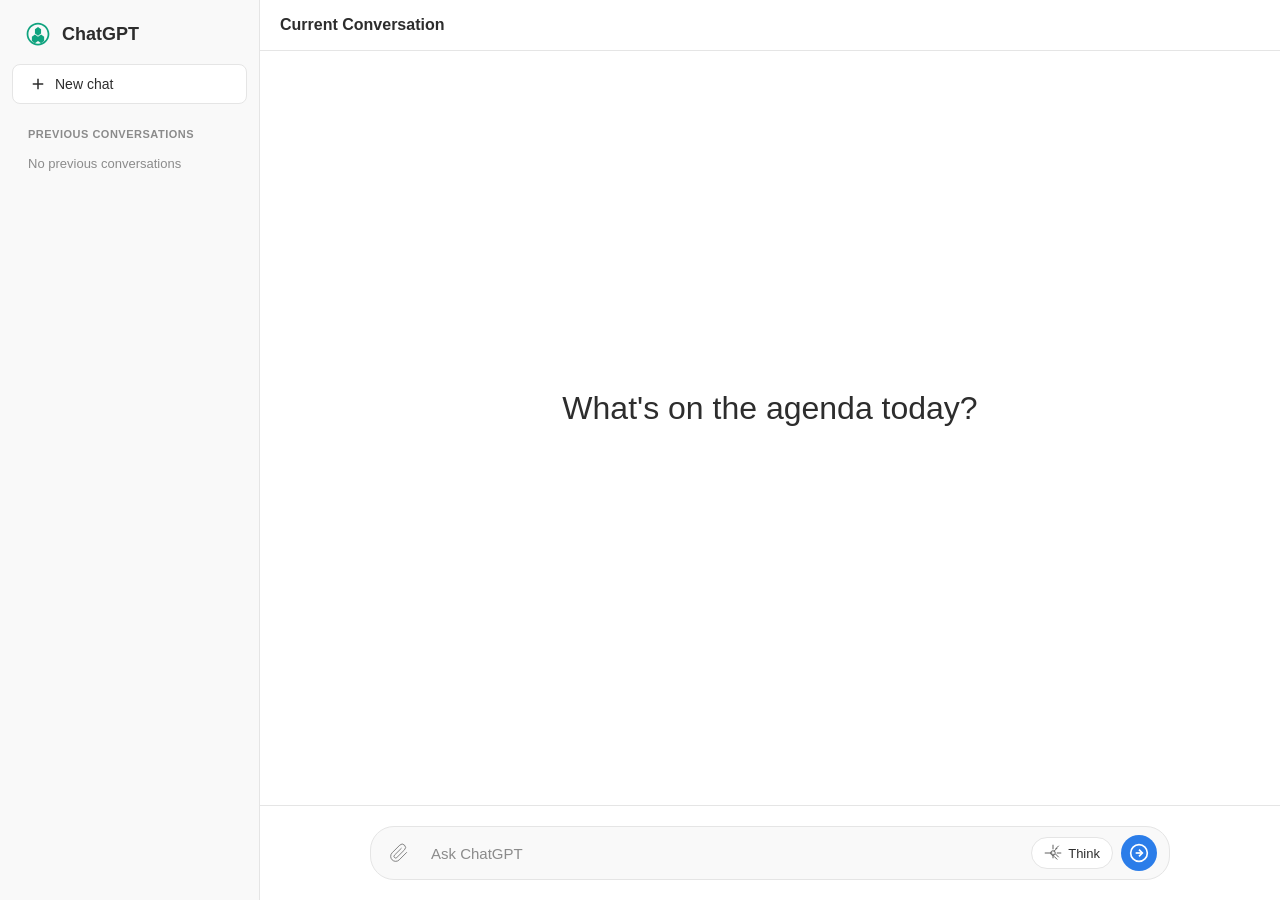
<file: index.html>
<!DOCTYPE html>
<html lang="en">
<head>
    <meta charset="UTF-8">
    <meta name="viewport" content="width=device-width, initial-scale=1.0">
    <title>ChatGPT</title>
    <link rel="icon" type="image/svg+xml" href="logo.svg">
    <link rel="stylesheet" href="style.css">
</head>
<body>
    <div class="container">
        <!-- Sidebar -->
        <aside class="sidebar">
            <div class="sidebar-header">
                <div class="logo-container">
                    <svg width="28" height="28" viewBox="0 0 32 32" fill="none" xmlns="http://www.w3.org/2000/svg">
                        <path d="M16 3C8.8203 3 3 8.8203 3 16C3 23.1797 8.8203 29 16 29C23.1797 29 29 23.1797 29 16C29 8.8203 23.1797 3 16 3ZM16 5C22.0989 5 27 9.90111 27 16C27 22.0989 22.0989 27 16 27C9.90111 27 5 22.0989 5 16C5 9.90111 9.90111 5 16 5Z" fill="currentColor"/>
                        <path d="M16 8L12.5 10.5V15.5L16 18L19.5 15.5V10.5L16 8Z" fill="currentColor"/>
                        <path d="M12.5 16.5L9 19V24L12.5 26.5L16 24V19L12.5 16.5Z" fill="currentColor"/>
                        <path d="M19.5 16.5L16 19V24L19.5 26.5L23 24V19L19.5 16.5Z" fill="currentColor"/>
                    </svg>
                    <h2>ChatGPT</h2>
                </div>
            </div>

            <button class="new-chat-btn" id="newChatBtn">
                <svg width="18" height="18" viewBox="0 0 24 24" fill="none" stroke="currentColor" stroke-width="2">
                    <path d="M12 5v14M5 12h14"></path>
                </svg>
                New chat
            </button>

            <nav class="sidebar-nav">
                <div class="nav-section">
                    <h3 class="section-title">Previous Conversations</h3>
                    <div id="recentChats" class="recent-chats">
                        <p class="empty-text">No previous conversations</p>
                    </div>
                </div>
            </nav>
        </aside>

        <!-- Main Chat Area -->
        <main class="main-content">
            <header class="chat-header">
                <h2 class="chat-title">Current Conversation</h2>
            </header>

            <div class="chat-container" id="chatContainer">
                <div class="welcome-screen" id="welcomeScreen">
                    <h1>What's on the agenda today?</h1>
                </div>
                
                <div class="messages" id="messages"></div>
            </div>

            <div class="input-container">
                <div class="input-wrapper">
                    <button class="attach-btn">
                        <svg width="20" height="20" viewBox="0 0 24 24" fill="none" stroke="currentColor">
                            <path d="M21.44 11.05l-9.19 9.19a6 6 0 0 1-8.49-8.49l9.19-9.19a4 4 0 0 1 5.66 5.66l-9.2 9.19a2 2 0 0 1-2.83-2.83l8.49-8.48"></path>
                        </svg>
                    </button>
                    <input 
                        type="text" 
                        id="messageInput" 
                        placeholder="Ask ChatGPT" 
                        autocomplete="off"
                    />
                    <button class="think-btn">
                        <svg width="18" height="18" viewBox="0 0 24 24" fill="none" stroke="currentColor">
                            <circle cx="12" cy="12" r="3"></circle>
                            <path d="M12 1v6m0 6v6m5.66-13.66l-4.24 4.24m0 6.84l4.24 4.24M23 12h-6m-6 0H1m18.66 5.66l-4.24-4.24m0-6.84l4.24-4.24"></path>
                        </svg>
                        Think
                    </button>
                    <button class="send-btn" id="sendBtn">
                        <svg width="20" height="20" viewBox="0 0 24 24" fill="none" stroke="currentColor" stroke-width="2">
                            <circle cx="12" cy="12" r="10"></circle>
                            <polyline points="12 16 16 12 12 8"></polyline>
                            <line x1="8" y1="12" x2="16" y2="12"></line>
                        </svg>
                    </button>
                </div>
            </div>
        </main>
    </div>

    <script src="script.js"></script>
</body>
</html>
</file>
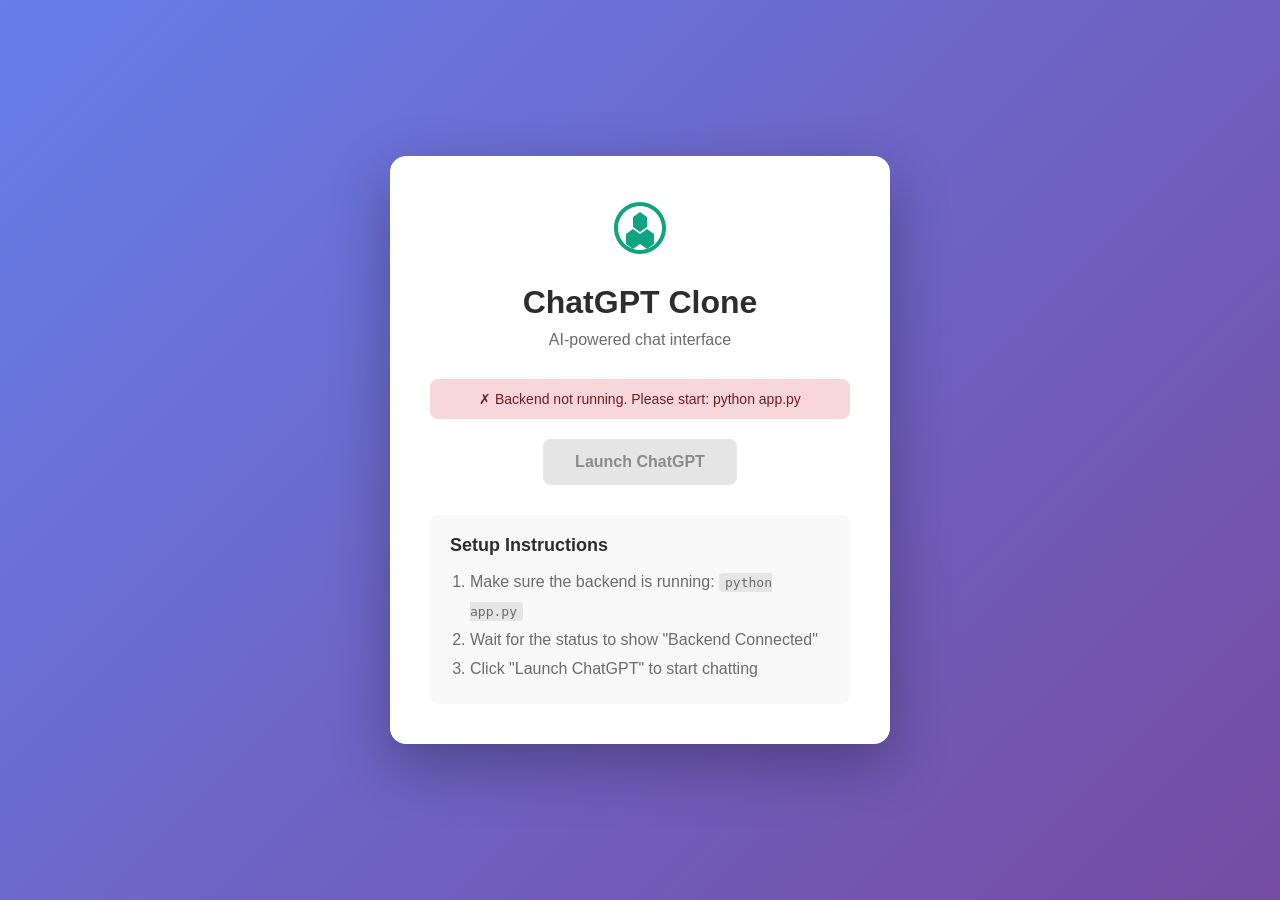
<file: launch.html>
<!DOCTYPE html>
<html lang="en">
<head>
    <meta charset="UTF-8">
    <meta name="viewport" content="width=device-width, initial-scale=1.0">
    <title>Launch ChatGPT Clone</title>
    <link rel="icon" type="image/svg+xml" href="logo.svg">
    <style>
        * {
            margin: 0;
            padding: 0;
            box-sizing: border-box;
        }

        body {
            font-family: -apple-system, BlinkMacSystemFont, "Segoe UI", Roboto, sans-serif;
            background: linear-gradient(135deg, #667eea 0%, #764ba2 100%);
            height: 100vh;
            display: flex;
            align-items: center;
            justify-content: center;
        }

        .container {
            background: white;
            padding: 40px;
            border-radius: 16px;
            box-shadow: 0 20px 60px rgba(0,0,0,0.3);
            max-width: 500px;
            text-align: center;
        }

        h1 {
            color: #2d2d2d;
            margin-bottom: 10px;
            font-size: 32px;
        }

        .subtitle {
            color: #6b6b6b;
            margin-bottom: 30px;
            font-size: 16px;
        }

        .status {
            padding: 12px 20px;
            border-radius: 8px;
            margin-bottom: 20px;
            font-size: 14px;
            font-weight: 500;
        }

        .status.checking {
            background: #fff3cd;
            color: #856404;
        }

        .status.success {
            background: #d4edda;
            color: #155724;
        }

        .status.error {
            background: #f8d7da;
            color: #721c24;
        }

        .btn {
            display: inline-block;
            padding: 14px 32px;
            background: #667eea;
            color: white;
            text-decoration: none;
            border-radius: 8px;
            font-weight: 600;
            font-size: 16px;
            transition: all 0.3s;
            border: none;
            cursor: pointer;
        }

        .btn:hover {
            background: #5568d3;
            transform: translateY(-2px);
            box-shadow: 0 4px 12px rgba(102, 126, 234, 0.4);
        }

        .btn:disabled {
            background: #e5e5e5;
            color: #8b8b8b;
            cursor: not-allowed;
            transform: none;
        }

        .instructions {
            margin-top: 30px;
            padding: 20px;
            background: #f9f9f9;
            border-radius: 8px;
            text-align: left;
        }

        .instructions h3 {
            margin-bottom: 12px;
            color: #2d2d2d;
            font-size: 18px;
        }

        .instructions ol {
            margin-left: 20px;
            color: #6b6b6b;
            line-height: 1.8;
        }

        .instructions code {
            background: #e5e5e5;
            padding: 2px 6px;
            border-radius: 4px;
            font-family: monospace;
            font-size: 13px;
        }

        .spinner {
            border: 3px solid #f3f3f3;
            border-top: 3px solid #667eea;
            border-radius: 50%;
            width: 24px;
            height: 24px;
            animation: spin 1s linear infinite;
            display: inline-block;
            margin-right: 10px;
            vertical-align: middle;
        }

        @keyframes spin {
            0% { transform: rotate(0deg); }
            100% { transform: rotate(360deg); }
        }
    </style>
</head>
<body>
    <div class="container">
        <svg width="64" height="64" viewBox="0 0 32 32" fill="none" xmlns="http://www.w3.org/2000/svg" style="margin: 0 auto 20px;">
            <path d="M16 3C8.8203 3 3 8.8203 3 16C3 23.1797 8.8203 29 16 29C23.1797 29 29 23.1797 29 16C29 8.8203 23.1797 3 16 3ZM16 5C22.0989 5 27 9.90111 27 16C27 22.0989 22.0989 27 16 27C9.90111 27 5 22.0989 5 16C5 9.90111 9.90111 5 16 5Z" fill="#10a37f"/>
            <path d="M16 8L12.5 10.5V15.5L16 18L19.5 15.5V10.5L16 8Z" fill="#10a37f"/>
            <path d="M12.5 16.5L9 19V24L12.5 26.5L16 24V19L12.5 16.5Z" fill="#10a37f"/>
            <path d="M19.5 16.5L16 19V24L19.5 26.5L23 24V19L19.5 16.5Z" fill="#10a37f"/>
        </svg>
        <h1>ChatGPT Clone</h1>
        <p class="subtitle">AI-powered chat interface</p>

        <div id="status" class="status checking">
            <div class="spinner"></div>
            Checking backend server...
        </div>

        <button id="launchBtn" class="btn" disabled>Launch ChatGPT</button>

        <div class="instructions">
            <h3>Setup Instructions</h3>
            <ol>
                <li>Make sure the backend is running: <code>python app.py</code></li>
                <li>Wait for the status to show "Backend Connected"</li>
                <li>Click "Launch ChatGPT" to start chatting</li>
            </ol>
        </div>
    </div>

    <script>
        const statusDiv = document.getElementById('status');
        const launchBtn = document.getElementById('launchBtn');

        async function checkBackend() {
            try {
                const response = await fetch('http://localhost:5000/health');
                
                if (response.ok) {
                    statusDiv.className = 'status success';
                    statusDiv.innerHTML = '✓ Backend Connected - Ready to launch!';
                    launchBtn.disabled = false;
                    return true;
                } else {
                    throw new Error('Backend not responding');
                }
            } catch (error) {
                statusDiv.className = 'status error';
                statusDiv.innerHTML = '✗ Backend not running. Please start: python app.py';
                launchBtn.disabled = true;
                return false;
            }
        }

        launchBtn.addEventListener('click', () => {
            window.location.href = 'index.html';
        });

        // Check backend status immediately and then every 2 seconds
        checkBackend();
        setInterval(checkBackend, 2000);
    </script>
</body>
</html>
</file>
<file: style.css>
* {
    margin: 0;
    padding: 0;
    box-sizing: border-box;
}

body {
    font-family: -apple-system, BlinkMacSystemFont, "Segoe UI", Roboto, "Helvetica Neue", Arial, sans-serif;
    background: #ffffff;
    color: #2d2d2d;
    height: 100vh;
    overflow: hidden;
}

.container {
    display: flex;
    height: 100vh;
}

/* Sidebar */
.sidebar {
    width: 260px;
    background: #f9f9f9;
    border-right: 1px solid #e5e5e5;
    display: flex;
    flex-direction: column;
    padding: 12px;
}

.sidebar-header {
    display: flex;
    justify-content: space-between;
    align-items: center;
    padding: 8px 12px;
    margin-bottom: 8px;
}

.logo-container {
    display: flex;
    align-items: center;
    gap: 10px;
}

.logo-container svg {
    color: #10a37f;
    flex-shrink: 0;
}

.sidebar-header h2 {
    font-size: 18px;
    font-weight: 600;
}

.sidebar-actions {
    display: flex;
    gap: 4px;
}

.icon-btn {
    background: none;
    border: none;
    cursor: pointer;
    padding: 6px;
    border-radius: 6px;
    display: flex;
    align-items: center;
    justify-content: center;
    color: #6b6b6b;
    transition: background 0.2s;
}

.icon-btn:hover {
    background: #e5e5e5;
}

.new-chat-btn {
    width: 100%;
    padding: 10px 16px;
    background: white;
    border: 1px solid #e5e5e5;
    border-radius: 8px;
    display: flex;
    align-items: center;
    gap: 8px;
    cursor: pointer;
    font-size: 14px;
    font-weight: 500;
    color: #2d2d2d;
    transition: all 0.2s;
    margin-bottom: 12px;
}

.new-chat-btn:hover {
    background: #f5f5f5;
}

.sidebar-nav {
    flex: 1;
    overflow-y: auto;
    padding: 4px;
}

.nav-section {
    margin-bottom: 20px;
}

.section-title {
    font-size: 11px;
    font-weight: 600;
    color: #8b8b8b;
    text-transform: uppercase;
    padding: 8px 12px;
    letter-spacing: 0.5px;
}

.nav-item {
    display: flex;
    align-items: center;
    gap: 10px;
    padding: 10px 12px;
    border-radius: 8px;
    text-decoration: none;
    color: #2d2d2d;
    font-size: 14px;
    transition: background 0.2s;
    cursor: pointer;
}

.nav-item:hover {
    background: #e5e5e5;
}

.chat-item {
    white-space: nowrap;
    overflow: hidden;
    text-overflow: ellipsis;
}

.empty-text {
    padding: 8px 12px;
    font-size: 13px;
    color: #8b8b8b;
}

.sidebar-footer {
    border-top: 1px solid #e5e5e5;
    padding-top: 12px;
}

.user-profile {
    display: flex;
    align-items: center;
    gap: 10px;
    padding: 8px 12px;
    margin-bottom: 8px;
}

.user-avatar {
    width: 32px;
    height: 32px;
    border-radius: 50%;
    background: #ef4444;
    color: white;
    display: flex;
    align-items: center;
    justify-content: center;
    font-weight: 600;
    font-size: 14px;
}

.user-info {
    display: flex;
    flex-direction: column;
}

.user-name {
    font-size: 14px;
    font-weight: 500;
}

.user-plan {
    font-size: 12px;
    color: #8b8b8b;
}

.claim-btn {
    width: 100%;
    padding: 8px 12px;
    background: white;
    border: 1px solid #e5e5e5;
    border-radius: 8px;
    display: flex;
    align-items: center;
    justify-content: center;
    gap: 6px;
    cursor: pointer;
    font-size: 13px;
    font-weight: 500;
    transition: background 0.2s;
}

.claim-btn:hover {
    background: #f5f5f5;
}

/* Main Content */
.main-content {
    flex: 1;
    display: flex;
    flex-direction: column;
    background: white;
}

.chat-header {
    display: flex;
    align-items: center;
    padding: 16px 20px;
    border-bottom: 1px solid #e5e5e5;
}

.chat-title {
    font-size: 16px;
    font-weight: 600;
    color: #2d2d2d;
}

.chat-container {
    flex: 1;
    overflow-y: auto;
    padding: 20px;
    display: flex;
    flex-direction: column;
}

.welcome-screen {
    flex: 1;
    display: flex;
    align-items: center;
    justify-content: center;
}

.welcome-screen h1 {
    font-size: 32px;
    font-weight: 500;
    color: #2d2d2d;
    text-align: center;
}

.messages {
    max-width: 800px;
    width: 100%;
    margin: 0 auto;
    padding: 20px 0;
}

.message {
    margin-bottom: 24px;
    animation: fadeIn 0.3s ease-in;
}

@keyframes fadeIn {
    from {
        opacity: 0;
        transform: translateY(10px);
    }
    to {
        opacity: 1;
        transform: translateY(0);
    }
}

.message-header {
    display: flex;
    align-items: center;
    gap: 10px;
    margin-bottom: 8px;
}

.message-avatar {
    width: 32px;
    height: 32px;
    border-radius: 50%;
    display: flex;
    align-items: center;
    justify-content: center;
    font-weight: 600;
    font-size: 14px;
}

.user-message .message-avatar {
    background: #ef4444;
    color: white;
}

.ai-message .message-avatar {
    background: #10a37f;
    color: white;
}

.message-role {
    font-weight: 600;
    font-size: 14px;
}

.message-content {
    padding-left: 42px;
    font-size: 15px;
    line-height: 1.6;
    color: #2d2d2d;
}

.message-content p {
    margin-bottom: 12px;
}

.message-content p:last-child {
    margin-bottom: 0;
}

.typing-indicator {
    padding-left: 42px;
    display: flex;
    gap: 4px;
}

.typing-dot {
    width: 8px;
    height: 8px;
    border-radius: 50%;
    background: #8b8b8b;
    animation: typing 1.4s infinite;
}

.typing-dot:nth-child(2) {
    animation-delay: 0.2s;
}

.typing-dot:nth-child(3) {
    animation-delay: 0.4s;
}

@keyframes typing {
    0%, 60%, 100% {
        opacity: 0.3;
        transform: translateY(0);
    }
    30% {
        opacity: 1;
        transform: translateY(-10px);
    }
}

/* Input Container */
.input-container {
    padding: 20px;
    border-top: 1px solid #e5e5e5;
}

.input-wrapper {
    max-width: 800px;
    margin: 0 auto;
    display: flex;
    align-items: center;
    gap: 8px;
    background: #f9f9f9;
    border: 1px solid #e5e5e5;
    border-radius: 24px;
    padding: 8px 12px;
}

.attach-btn {
    background: none;
    border: none;
    cursor: pointer;
    padding: 6px;
    display: flex;
    align-items: center;
    color: #6b6b6b;
    transition: color 0.2s;
}

.attach-btn:hover {
    color: #2d2d2d;
}

#messageInput {
    flex: 1;
    border: none;
    background: none;
    padding: 8px;
    font-size: 15px;
    outline: none;
    color: #2d2d2d;
}

#messageInput::placeholder {
    color: #8b8b8b;
}

.think-btn {
    display: flex;
    align-items: center;
    gap: 6px;
    padding: 6px 12px;
    background: white;
    border: 1px solid #e5e5e5;
    border-radius: 16px;
    cursor: pointer;
    font-size: 13px;
    color: #2d2d2d;
    transition: all 0.2s;
}

.think-btn:hover {
    background: #f5f5f5;
}

.send-btn {
    background: #2b7de9;
    border: none;
    width: 36px;
    height: 36px;
    border-radius: 50%;
    display: flex;
    align-items: center;
    justify-content: center;
    cursor: pointer;
    color: white;
    transition: all 0.2s;
}

.send-btn:hover {
    background: #1e6ad0;
}

.send-btn:disabled {
    background: #e5e5e5;
    cursor: not-allowed;
}

/* Scrollbar */
::-webkit-scrollbar {
    width: 8px;
}

::-webkit-scrollbar-track {
    background: transparent;
}

::-webkit-scrollbar-thumb {
    background: #d1d1d1;
    border-radius: 4px;
}

::-webkit-scrollbar-thumb:hover {
    background: #b8b8b8;
}

/* Responsive */
@media (max-width: 768px) {
    .sidebar {
        position: absolute;
        left: -260px;
        height: 100%;
        z-index: 100;
        transition: left 0.3s;
    }

    .sidebar.open {
        left: 0;
    }
}
</file>
